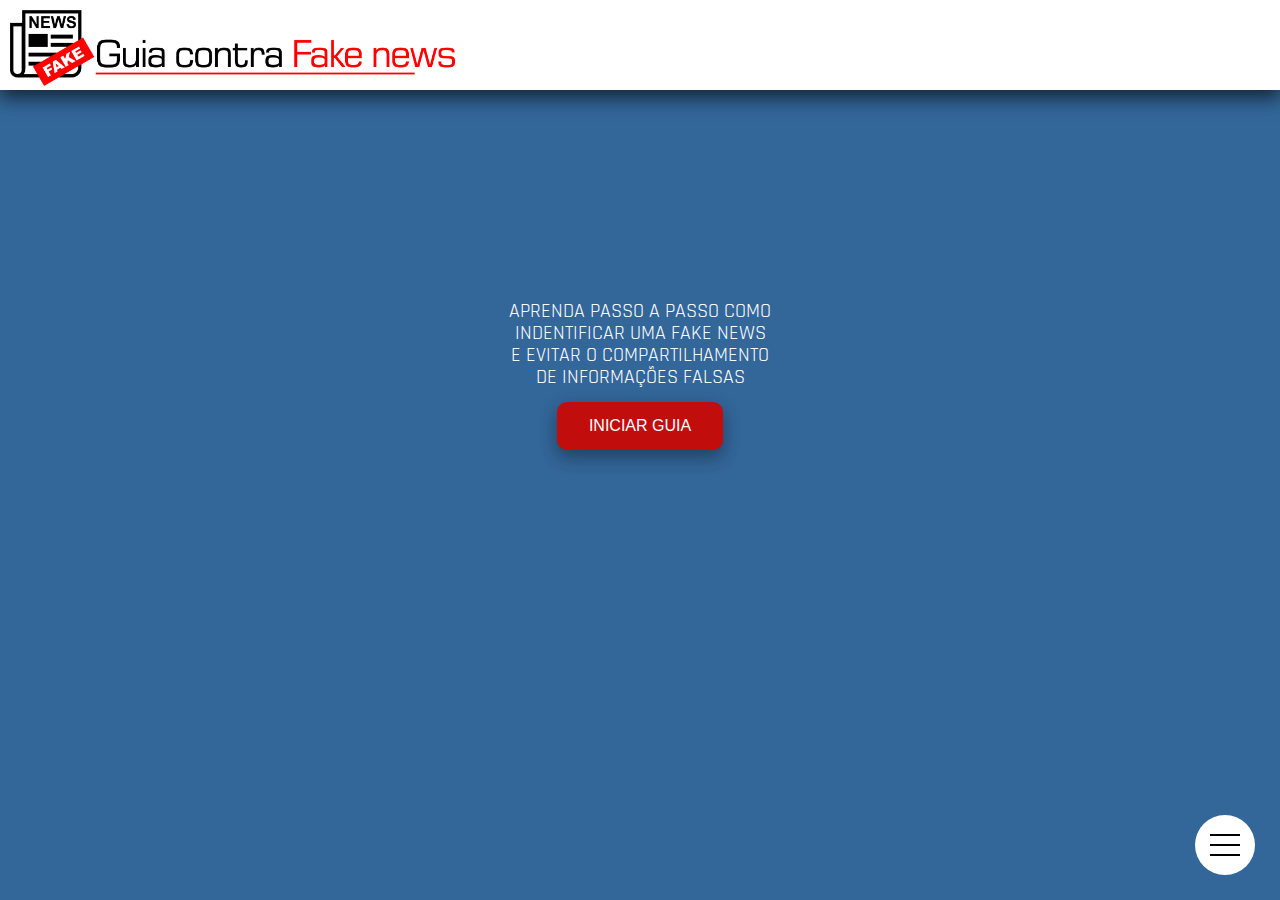
<file: index.html>
<!DOCTYPE html>
<html lang="pt-br" dir="ltr">
  <head>
   <!-- Global site tag (gtag.js) - Google Analytics -->
   <script async src="https://www.googletagmanager.com/gtag/js?id=UA-139132716-1"></script>
    <script>
     window.dataLayer = window.dataLayer || [];
     function gtag(){dataLayer.push(arguments);}
     gtag('js', new Date());
     gtag('config', 'UA-139132716-1');
    </script>
    <!-- Hotjar Tracking Code for https://andersonvanzetto.github.io/fakenews/ -->
    <script>
        (function(h,o,t,j,a,r){
            h.hj=h.hj||function(){(h.hj.q=h.hj.q||[]).push(arguments)};
            h._hjSettings={hjid:1298875,hjsv:6};
            a=o.getElementsByTagName('head')[0];
            r=o.createElement('script');r.async=1;
            r.src=t+h._hjSettings.hjid+j+h._hjSettings.hjsv;
            a.appendChild(r);
        })(window,document,'https://static.hotjar.com/c/hotjar-','.js?sv=');
    </script>
    <meta charset="utf-8">
    <title>Guia Fake News</title>
    <link rel="stylesheet" href="styles.css" />
    <link rel="icon" href="icon.png" />
    <link href="https://fonts.googleapis.com/css?family=Rajdhani" rel="stylesheet">
    <meta name="viewport" content="width=device-width, initial-scale=1.0">
    <meta http-equiv="X-UA-Compatible" content="ie=edge">
  </head>
  <body>
  <script src="Script.js"></script>
  <input id="navbar" type='checkbox'>
    <label for="navbar">
        <div class='menu'>
            <span class='hamburger'></span>
        </div>
    </label>

    <ul>
        <li><a id="lm" href='index.html'>Home</a></li>
        <li><a id="lm"href='fontes.html'>Confiável</a></li>
        <li><a id="lm" href='sobre.html'>Sobre</a></li>
    </ul>
  <header>
    <img id="logosite" src="logo.png" width="35%" />
  </header>
  <div class="bloco" id="principal">
    <p>Aprenda passo a passo como</p>
    <p>indentificar uma Fake News</p>
    <p>e evitar o compartilhamento</p>
    <p>de informações falsas </p>
    <a id="caminho" href="#conteudo"><button onclick="myFunction(), openFullscreen();" class="button button1">Iniciar guia</button></a>
  </div>
  <div id="conteudo">
    <div class="smartphone">
      <div class="content" onclick="plusSlides(1)">
        <div class="mySlides fade">
          <img src="g1.png" style="width:100%">
        </div>
        <div class="mySlides fade">
          <img src="g2.png" style="width:100%">
        </div>
        <div class="mySlides fade">
            <img src="g3.png" style="width:100%">
        </div>
        <div class="mySlides fade">
            <img src="g4.png" style="width:100%">
        </div>
        <div class="mySlides fade">
            <img src="g5.png" style="width:100%">
        </div>
        <div class="mySlides fade">
            <img src="g6.png" style="width:100%">
        </div>
        <div class="mySlides fade">
            <img src="g7.png" style="width:100%">
        </div>
        <div class="mySlides fade">
            <img src="g8.png" style="width:100%">
        </div>
        <div class="mySlides fade">
            <img src="g9.png" style="width:100%">
        </div>
        <div class="mySlides fade">
            <img src="g10.png" style="width:100%">
        </div>
        <div class="mySlides fade">
            <img src="g11.png" style="width:100%">
        </div>
    </div>
  </div>
  </body>
</html>
</file>
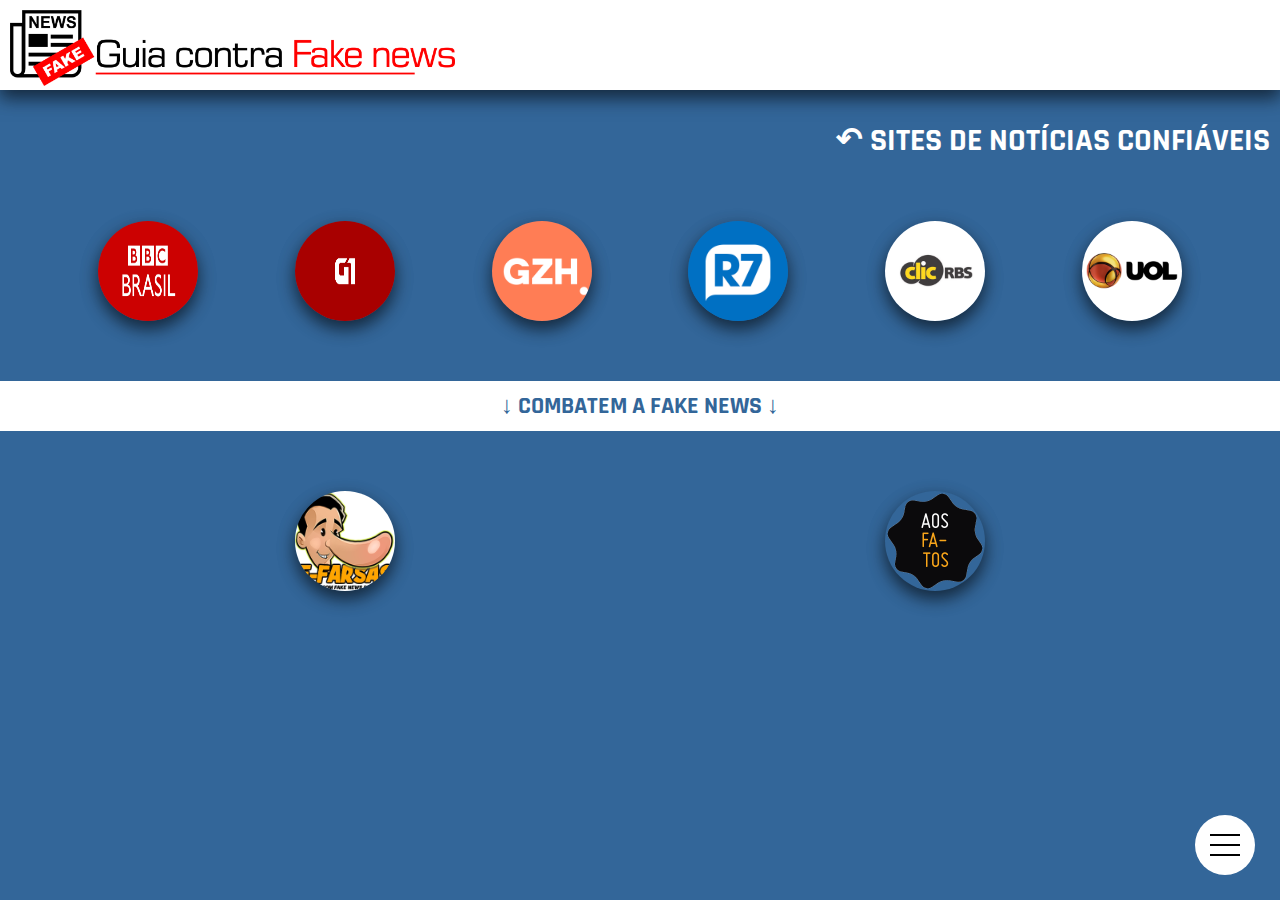
<file: fontes.html>
<!DOCTYPE html>
<html lang="pt-br" dir="ltr">
  <head>
    <script async src="https://www.googletagmanager.com/gtag/js?id=UA-139132716-1"></script>
    <script>
     window.dataLayer = window.dataLayer || [];
     function gtag(){dataLayer.push(arguments);}
     gtag('js', new Date());
     gtag('config', 'UA-139132716-1');
    </script>
    <meta charset="utf-8">
    <title>Guia Fake News</title>
    <link rel="stylesheet" href="styles.css" />
    <link rel="icon" href="icon.png" />
    <link href="https://fonts.googleapis.com/css?family=Rajdhani" rel="stylesheet">
    <meta name="viewport" content="width=device-width, initial-scale=1.0">
    <meta http-equiv="X-UA-Compatible" content="ie=edge">
  </head>
  <body>
  <script src="Script.js"></script>
  <input id="navbar" type='checkbox'>
    <label for="navbar">
        <div class='menu'>
            <span class='hamburger'></span>
        </div>
    </label>

    <ul>
        <li><a href='index.html'>Fake News</a></li>
        <li><a href='fontes.html'>Confiável</a></li>
        <li><a href='sobre.html'>Sobre</a></li>
    </ul>
    <header>
      <img id="logosite" src="logo.png" width="35%" />
    </header>
  <h1 id="tlf"> &#8630; Sites de notícias confiáveis</h1>
  <div class="flex-container">
    <img class="logos" onclick="location.href='https://www.bbc.com/portuguese'" src="bbc.png"/>
    <img class="logos" onclick="location.href='https://g1.globo.com/'" src="g1site.png" />
    <img class="logos" onclick="location.href='https://gauchazh.clicrbs.com.br/'" src="gzh.png" />
    <img class="logos" onclick="location.href='https://www.r7.com/'" src="r7.png"/>
    <img class="logos" onclick="location.href='https://www.clicrbs.com.br/'" src="rbs.png"/>
    <img class="logos" onclick="location.href='https://noticias.uol.com.br/'" src="uol.png"/>
  </div>
  <h2>&darr; Combatem a Fake News &darr;</h2>
  <div class="flex-container">
    <img class="logos" onclick="location.href='http://www.e-farsas.com/'" src="efarsas.png"/>
    <img class="logos" onclick="location.href='https://aosfatos.org/'" src="fatos.png"/>
  </div>
  </body>
</html>
</file>
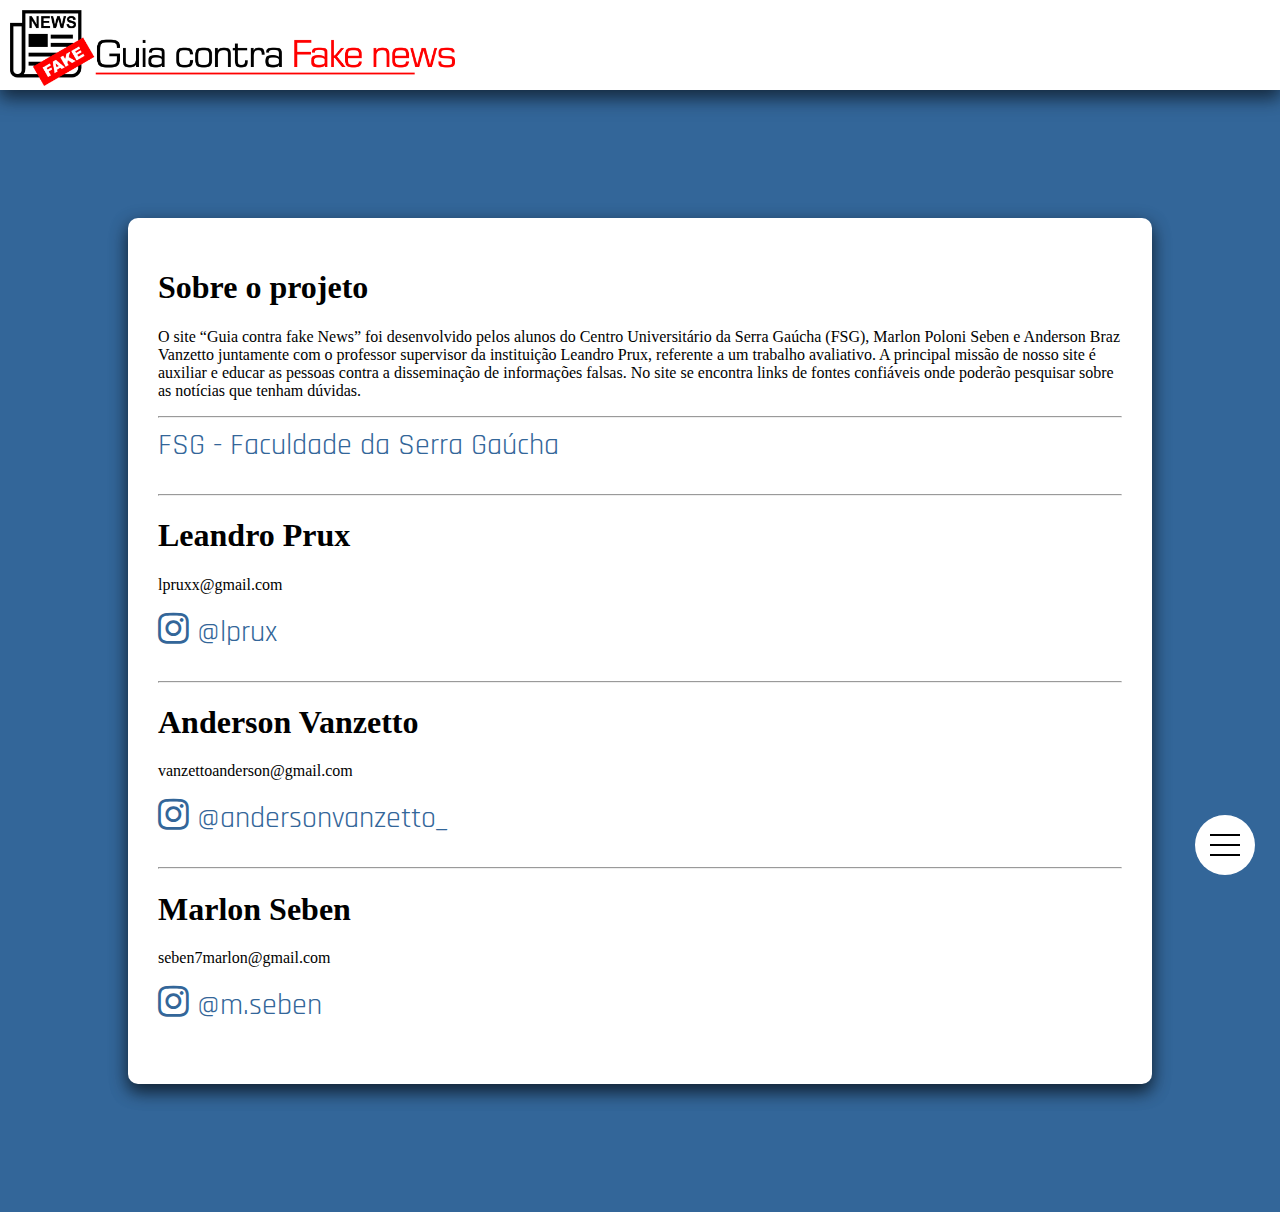
<file: sobre.html>
<!DOCTYPE html>
<html lang="pt-br" dir="ltr">
  <head>
    <script async src="https://www.googletagmanager.com/gtag/js?id=UA-139132716-1"></script>
    <script>
     window.dataLayer = window.dataLayer || [];
     function gtag(){dataLayer.push(arguments);}
     gtag('js', new Date());
     gtag('config', 'UA-139132716-1');
    </script>
    <meta charset="utf-8">
    <title>Guia Fake News</title>
    <link rel="stylesheet" href="https://cdnjs.cloudflare.com/ajax/libs/font-awesome/4.7.0/css/font-awesome.min.css">
    <link rel="stylesheet" href="styles.css" />
    <link rel="icon" href="icon.png" />
    <link href="https://fonts.googleapis.com/css?family=Rajdhani" rel="stylesheet">
    <meta name="viewport" content="width=device-width, initial-scale=1.0">
    <meta http-equiv="X-UA-Compatible" content="ie=edge">
  </head>
  <body>
  <script src="Script.js"></script>
  <input id="navbar" type='checkbox'>
    <label for="navbar">
        <div class='menu'>
            <span class='hamburger'></span>
        </div>
    </label>

    <ul>
        <li><a href='index.html'>Fake News</a></li>
        <li><a href='fontes.html'>Confiável</a></li>
        <li><a href='sobre.html'>Sobre</a></li>
    </ul>
  <header>
    <img id="logosite" src="logo.png" width="35%" />
  </header>
  <div class="info">
    <h1>Sobre o projeto</h1>
    <p>
            O site “Guia contra fake News” foi desenvolvido pelos alunos do Centro Universitário da Serra
      Gaúcha (FSG), Marlon Poloni Seben e Anderson Braz Vanzetto juntamente com o professor
      supervisor da instituição Leandro Prux, referente a um trabalho avaliativo.
      A principal missão de nosso site é auxiliar e educar as pessoas contra a disseminação de
      informações falsas. No site se encontra links de fontes confiáveis onde poderão pesquisar sobre as
      notícias que tenham dúvidas.
      <hr />
      <a href="http://www.fsg.edu.br/">FSG - Faculdade da Serra Gaúcha</a>
      <hr />
      <h1>Leandro Prux</h1>
      <p>lpruxx@gmail.com</p>
      <a href="https://www.instagram.com/lprux/?hl=pt-br"><i class="fa fa-instagram" style="font-size:36px"></i> @lprux</a>
      <hr />
      <h1>Anderson Vanzetto</h1>
      <p>vanzettoanderson@gmail.com</p>
      <a href="https://www.instagram.com/andersonvanzetto_/?hl=pt-br"><i class="fa fa-instagram" style="font-size:36px"></i> @andersonvanzetto_</a>
      <hr />
      <h1>Marlon Seben</h1>
      <p>seben7marlon@gmail.com</p>
      <a href="https://www.instagram.com/m.seben/?hl=pt-br"><i class="fa fa-instagram" style="font-size:36px"></i> @m.seben</a>



    </p>
  </div>
  </body>
</html>
</file>
<file: styles.css>
body{
  background-color: rgb(51, 102, 153);
  margin: 0px;
  border: 0px;
}
header{
  background-color: white;
  width: 100%;
  height: 5%;
  padding-left:10px;
  padding-top: 10px;
  display: block;
  box-shadow: 0 8px 16px 0 rgba(0,0,0,0.5), 0 6px 20px 0 rgba(0,0,0,0.19);
}
@media screen and (max-width: 500px){
  header{
    height: 40%;
  }
  #logosite{
    width: 65%;
  }
}
#principal{
  width: 100%;
  text-align: center;
  line-height: 2px;
  text-transform: uppercase;
  display: block;
  font-family: 'Rajdhani';
  color: white;
  font-size: 20px;
  padding-top: 200px;
  padding-bottom: 100px
}
.button {
  background-color: rgb(194, 13, 13);
  border: none;
  color: white;
  padding: 15px 32px;
  text-align: center;
  text-decoration: none;
  text-transform: uppercase;
  display: inline-block;
  font-size: 16px;
  margin: 4px 2px;
  cursor: pointer;
  -webkit-transition-duration: 0.4s; /* Safari */
  transition-duration: 0.4s;
  border-radius: 10px;
}
.button:hover{
  width: 180px;
  height: 50px;
  font-size: 18px;
  box-shadow: 0 8px 16px 0 rgba(0,0,0,0.7), 0 6px 20px 0 rgba(0,0,0,0.25);
}

.button1 {
  box-shadow: 0 8px 16px 0 rgba(0,0,0,0.2), 0 6px 20px 0 rgba(0,0,0,0.19);
}

* {
  box-sizing: border-box;
}
  .menu {
      background: #FFF;
      border-radius: 50%;
      bottom: 25px;
      box-shadow: 0 0 0 0 #FFF, 0 0 0 0 #FFF;
      cursor: pointer;
      height: 60px;
      position: fixed;
      right: 25px;
      transition:  box-shadow 1.1s cubic-bezier(.19,1,.22,1);
      width: 60px;
      z-index: 2;
      text-align: center;
  }

  .menu:hover {
      box-shadow: 0 0 0 8px #FFF, 0 0 0 8px #FFF;
  }

  .hamburger {
      position: relative;
      top: 29px;
      left: 15px;
      width: 30px;
      height: 2px;
      background: #000;
      display: block;
      transform-origin: center;
      transition: .5s ease-in-out;
  }

  .hamburger:after,
  .hamburger:before {
      background: #000;
      content: "";
      display: block;
      transition: .5s ease-in-out;
      position: absolute;
      width: 100%;
      height: 100%;
  }

  .hamburger:before {
      top: -10px;
  }

  .hamburger:after {
      bottom: -10px;
  }

  input {
      display: none;
  }

  input:checked ~ label .menu {
      box-shadow: 0 0 0 130vw #FFF, 0 0 0 130vh #FFF;
  }

  input:checked ~ label .hamburger {
      transform: rotate(45deg);
  }

  input:checked ~ label .hamburger:after {
      transform: rotate(90deg);
      bottom: 0;
  }

  input:checked ~ label .hamburger:before {
      transform: rotate(90deg);
      top: 0;
  }

  input:checked ~ ul {
      opacity: 1;
      visibility: visible;

  }

  ul {
    position: fixed;
    top: 50%;
    left: 50%;
    transform: translate(-50%, -50%);
    list-style: none;
    font-size: 45px;
    opacity: 0;
    transition: .25s .1s cubic-bezier(0, 1.07, 0, 1.02);
    visibility: hidden;
    z-index: 2;
    text-align: center;
  }


   a {
     color: rgb(51, 102, 153);
     display: block;
     margin-bottom: 1em;
     text-decoration: none;
     font-family: 'Rajdhani';
     font-size: 30px;

  }
  @media screen and (max-width: 500px){
    ul {
      left: 45%;
      top: 45%;
    }
  }

#conteudo{
  display: none;
  margin-top: 80px;
  margin-bottom: 50px;

}
.smartphone {
  position: relative;
  width: 340px;
  height: 620px;
  margin: auto;
  margin-top: 20px;
  border: 16px black solid;
  border-top-width: 60px;
  border-bottom-width: 60px;
  border-radius: 36px;
}

/* The horizontal line on the top of the device */
.smartphone:before {
  content: '';
  display: block;
  width: 60px;
  height: 5px;
  position: absolute;
  top: -30px;
  left: 50%;
  transform: translate(-50%, -50%);
  background: #333;
  border-radius: 10px;
}

/* The circle on the bottom of the device */
.smartphone:after {
  content: '';
  display: block;
  width: 35px;
  height: 35px;
  position: absolute;
  left: 50%;
  bottom: -65px;
  transform: translate(-50%, -50%);
  background: #333;
  border-radius: 50%;
}

/* The screen (or content) of the device */
.smartphone .content {
  width: 310px;
  height: 500px;
  background: white;
  margin: 0px;
  border: 0px;
  padding: 0px;
}
.content:hover{
  cursor: pointer;
}
.flex-container {
  display: flex;
  flex-wrap: wrap;
  width: auto;
  height: auto;
  justify-content: center;
  margin:50px;
  align-items: center;
  justify-content: space-around;
}

.flex-container > img {
  width: 100px;
  height: 100px;
  margin: 10px;
  line-height: 10px;
  border-radius: 50%;
  box-shadow: 0 8px 16px 0 rgba(0,0,0,0.5), 0 6px 20px 0 rgba(0,0,0,0.19);
}
.flex-container > img:hover{
  width: 120px;
  height: 120px;
  margin: 0px;
  box-shadow: 0 8px 16px 0 rgba(0,0,0,0.7), 0 6px 20px 0 rgba(0,0,0,0.25);
}
.flex-container > img:active{
  width: 120px;
  height: 120px;
  margin: 0px;
  box-shadow: 0 8px 16px 0 rgba(0,0,0,0.7), 0 6px 20px 0 rgba(0,0,0,0.25);
}
#tlf{
  color: white;
  text-align: right;
  margin-right:10px;
  margin-top: 30px;
  text-transform: uppercase;
  font-family: 'Rajdhani';
}
.logos{
  cursor: pointer;
}
h2{
  display: block;
  width: 100%;
  text-align: center;
  text-transform: uppercase;
  font-family: 'Rajdhani';
  background-color: white;
  padding: 10px;
  color: rgb(51, 102, 153);

}
.info{
  background-color: white;
  width: 90%%;
  height: 85%;
  margin: 10%;
  padding: 30px;
  box-shadow: 0 8px 16px 0 rgba(0,0,0,0.5), 0 6px 20px 0 rgba(0,0,0,0.3);
  border-radius: 10px;
}
.mySlides {
  position: absolute;
  width: 311px;
}
#limpar{
  width: 100%;
  cursor: pointer;
}
</file>
